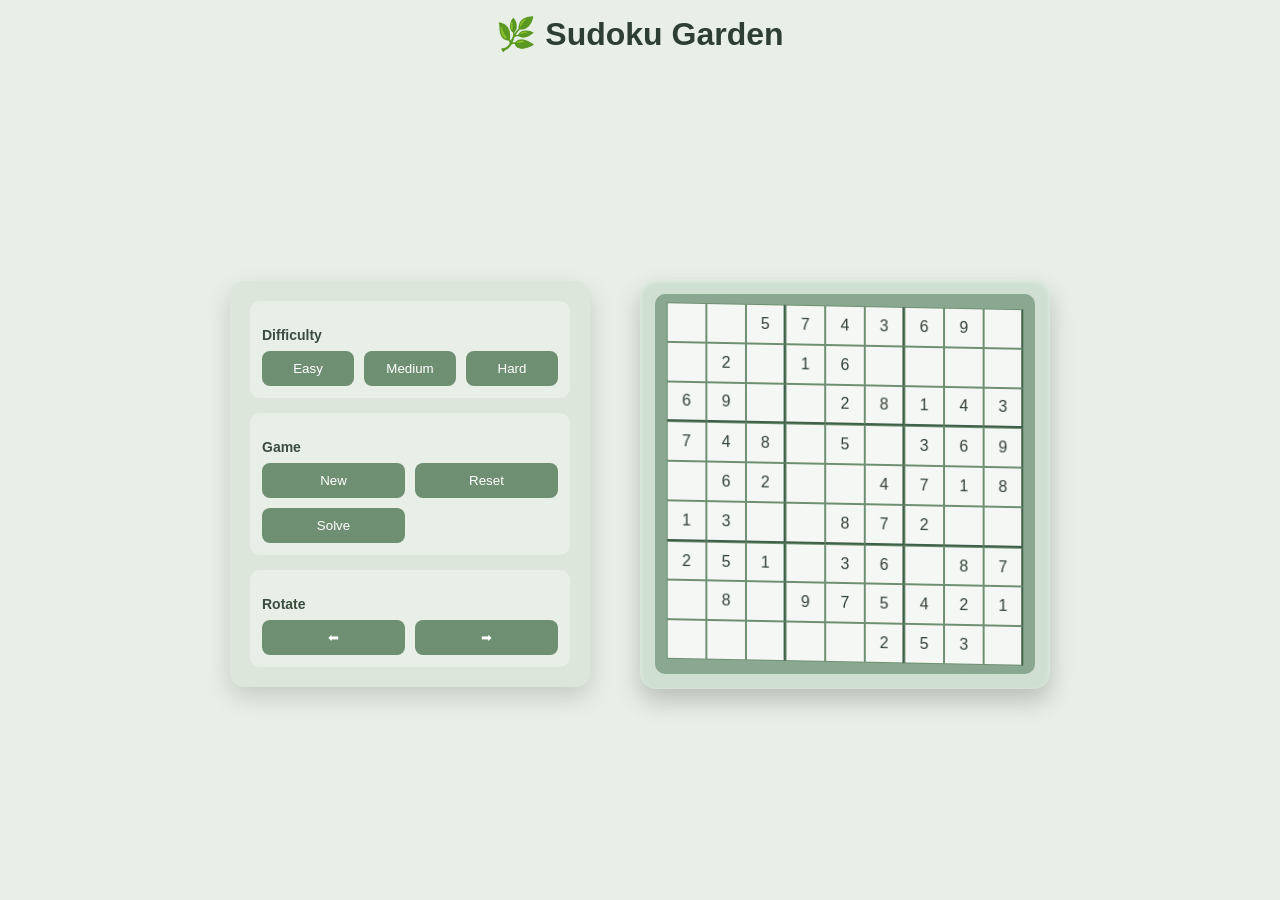
<file: 3D SUDOKU PUZZLE GENERATOR/index.html>
<!DOCTYPE html>
<html lang="en">

<head>
    <meta charset="UTF-8">
    <title>Sudoku Garden</title>
    <link rel="stylesheet" href="style.css">
</head>

<body>

    <h1>🌿 Sudoku Garden</h1>

    <div class="app">

        <!-- PANEL -->
        <div class="panel">

            <div class="panel-section">
                <h3>Difficulty</h3>
                <div class="btn-grid difficulty-grid">
                    <button onclick="generateSudoku('easy')">Easy</button>
                    <button onclick="generateSudoku('medium')">Medium</button>
                    <button onclick="generateSudoku('hard')">Hard</button>
                </div>
            </div>

            <div class="panel-section">
                <h3>Game</h3>
                <div class="btn-grid">
                    <button onclick="generateSudoku(currentLevel)">New</button>
                    <button onclick="resetBoard()">Reset</button>
                    <button onclick="solveBoard()">Solve</button>
                </div>
            </div>

            <div class="panel-section">
                <h3>Rotate</h3>
                <div class="btn-grid">
                    <button onclick="rotateBoard(-10)">⬅</button>
                    <button onclick="rotateBoard(10)">➡</button>
                </div>
            </div>

        </div>

        <!-- BOARD -->
        <div class="board-wrapper">
            <div class="board-shadow"></div>
            <div class="scene">
                <div id="cube"></div>
            </div>
        </div>

    </div>

    <script src="script.js"></script>
</body>

</html>
</file>
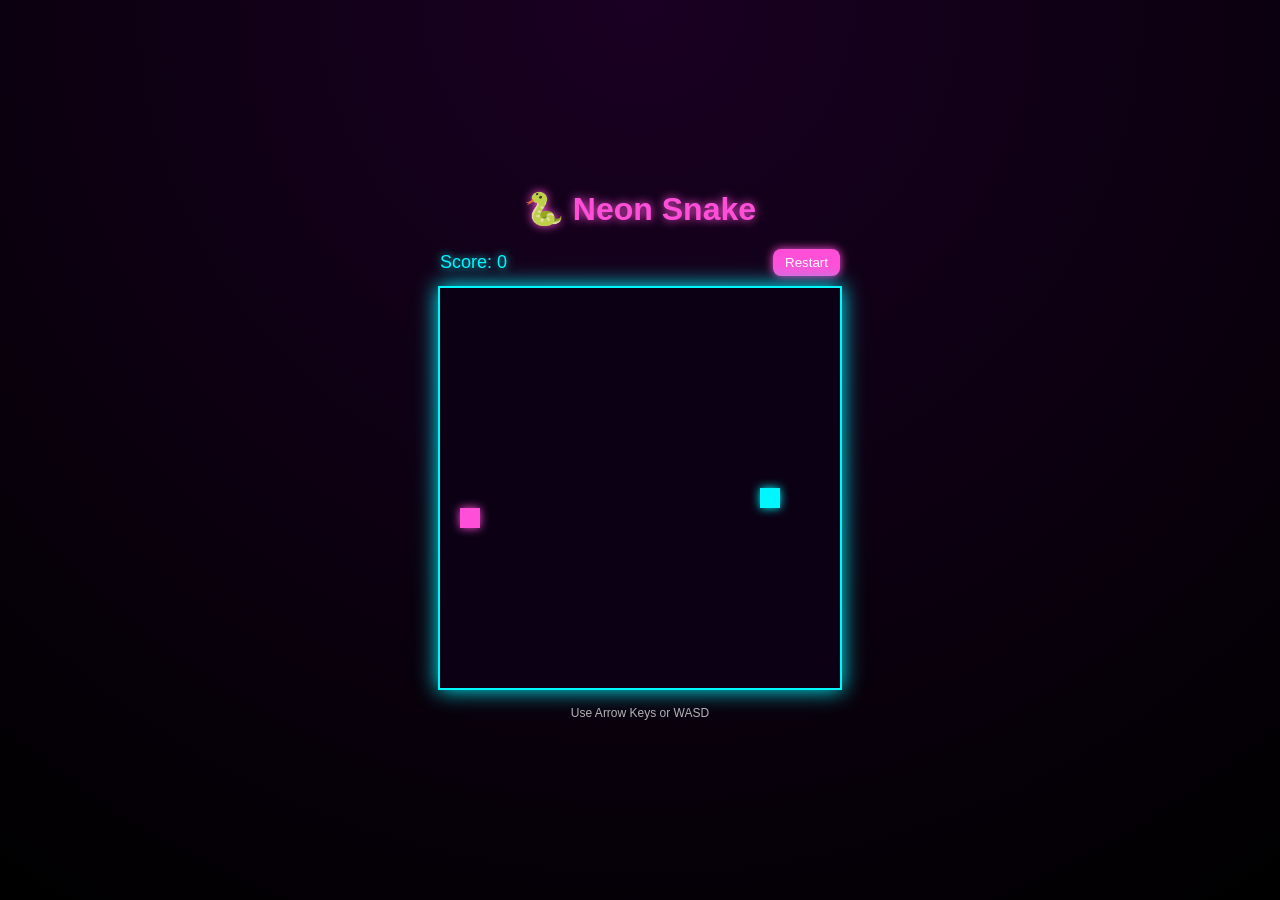
<file: SNAKE GAME/index.html>
<!DOCTYPE html>
<html lang="en">

<head>
    <meta charset="UTF-8" />
    <meta name="viewport" content="width=device-width, initial-scale=1.0" />
    <title>Y2K Snake Game</title>
    <link rel="stylesheet" href="style.css" />
</head>

<body>

    <div class="container">
        <h1>🐍 Neon Snake</h1>

        <div class="hud">
            <div id="score">Score: 0</div>
            <button id="restartBtn">Restart</button>
        </div>

        <canvas id="gameCanvas" width="400" height="400"></canvas>

        <p class="hint">Use Arrow Keys or WASD</p>
    </div>

    <script src="script.js"></script>
</body>

</html>
</file>
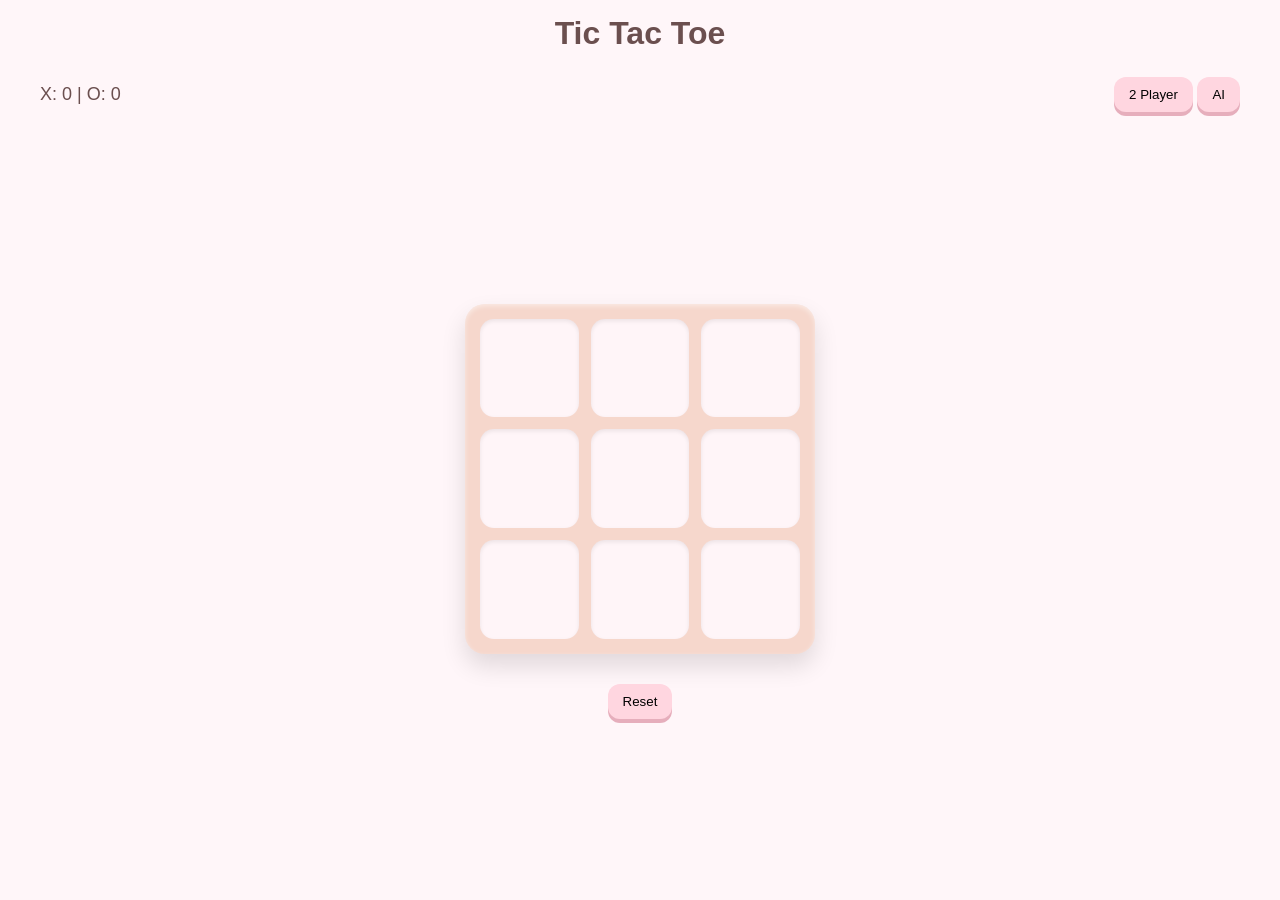
<file: TIC TAC TOE/index.html>
<!DOCTYPE html>
<html lang="en">

<head>
    <meta charset="UTF-8">
    <title>Ice Cream Tic Tac Toe</title>
    <link rel="stylesheet" href="style.css">
</head>

<body>

    <h1> Tic Tac Toe</h1>

    <div class="top-bar">
        <div class="score">
            X: <span id="scoreX">0</span> |
            O: <span id="scoreO">0</span>
        </div>

        <div class="modes">
            <button onclick="setMode('2p')">2 Player</button>
            <button onclick="setMode('ai')">AI</button>
        </div>
    </div>

    <!-- 👇 THIS WRAPPER FIXES YOUR LAYOUT -->
    <div class="board-container">
        <div class="board" id="board"></div>

        <div class="status" id="status"></div>

        <button class="reset" onclick="resetGame()">Reset</button>
    </div>

    <script src="script.js"></script>
</body>

</html>
</file>
<file: 3D SUDOKU PUZZLE GENERATOR/style.css>
/* RESET + FULL SCREEN */
html,
body {
    height: 100%;
    margin: 0;
    font-family: Arial, sans-serif;
    background: #e7efe6;
    color: #2f3e34;
}

/* APP TAKES FULL SCREEN */
body {
    display: flex;
    flex-direction: column;
}

h1 {
    text-align: center;
    margin: 15px 0;
}

/* MAIN LAYOUT */
.app {
    flex: 1;
    /* 👈 fills remaining screen */
    display: flex;
    justify-content: center;
    align-items: center;
    /* 👈 vertically centered */
    gap: 50px;
    padding: 20px;
}

/* PANEL */
.panel {
    background: #dce6db;
    padding: 20px;
    border-radius: 14px;
    box-shadow: 0 10px 25px rgba(0, 0, 0, 0.15);

    width: 320px;
    display: flex;
    flex-direction: column;
    gap: 15px;
}

.panel-section {
    background: #e8efe7;
    padding: 12px;
    border-radius: 10px;
}

.panel-section h3 {
    margin-bottom: 8px;
    font-size: 14px;
    text-align: left;
    color: #3b4d3f;
}

/* BUTTONS */
.btn-grid {
    display: grid;
    grid-template-columns: repeat(2, 1fr);
    gap: 10px;
}

.difficulty-grid {
    grid-template-columns: repeat(3, 1fr);
}

button {
    padding: 10px;
    border: none;
    border-radius: 8px;
    background: #6f8f72;
    color: white;
    cursor: pointer;
    transition: 0.2s;
}

button:hover {
    background: #5a7a5d;
}

/* ===== BOARD LOOK ===== */

/* Outer board frame (light green sides) */
.board-wrapper {
    background: #cfe0d2;
    /* light green */
    padding: 15px;
    border-radius: 16px;
    box-shadow:
        0 12px 25px rgba(0, 0, 0, 0.2),
        inset 0 2px 5px rgba(255, 255, 255, 0.5);
}

/* Inner board (darker playing area) */
.scene {
    background: #8aa891;
    /* darker green */
    padding: 10px;
    border-radius: 10px;
}

/* GRID */
#cube {
    width: 360px;
    height: 360px;
    display: grid;
    grid-template-columns: repeat(9, 1fr);

    transform: rotateX(8deg) rotateY(8deg);
    /* subtle */
}

/* CELLS */
.cell {
    background: #f4f7f4;
    border: 1px solid #6f8f72;
    /* visible borders */
    display: flex;
    align-items: center;
    justify-content: center;
    font-size: 16px;
    cursor: pointer;
    transition: 0.15s;
}

/* HOVER */
.cell:hover {
    background: #e3efe6;
}

/* CLICKED / ACTIVE CELL */
.cell.active {
    background: #cde3d5 !important;
}

/* 3x3 GRID BOLD LINES */
.cell:nth-child(3n) {
    border-right: 2px solid #3f5f4a;
}

.cell:nth-child(n+19):nth-child(-n+27),
.cell:nth-child(n+46):nth-child(-n+54) {
    border-bottom: 2px solid #3f5f4a;
}

/* Active (clicked) */
.cell.active {
    background: #cde3d5 !important;
}

/* Correct */
.cell.correct {
    background: #cfe8d8 !important;
}

/* Wrong */
.cell.wrong {
    background: #f2c7c7 !important;
}
</file>
<file: SNAKE GAME/style.css>
body {
    margin: 0;
    height: 100vh;
    display: flex;
    justify-content: center;
    align-items: center;
    background: radial-gradient(circle at top, #1a0023, #000);
    font-family: Arial, sans-serif;
    color: white;
}

.container {
    text-align: center;
}

h1 {
    color: #ff4fd8;
    text-shadow: 0 0 10px #ff4fd8;
}

canvas {
    background: #0b0014;
    border: 2px solid #00f7ff;
    box-shadow: 0 0 20px #00f7ff;
    margin-top: 10px;
}

.hud {
    display: flex;
    justify-content: space-between;
    align-items: center;
    width: 400px;
    margin: auto;
}

#score {
    font-size: 18px;
    color: #00f7ff;
    text-shadow: 0 0 8px #00f7ff;
}

button {
    background: #ff4fd8;
    border: none;
    padding: 6px 12px;
    color: white;
    cursor: pointer;
    border-radius: 8px;
    box-shadow: 0 0 10px #ff4fd8;
}

button:hover {
    transform: scale(1.05);
}

.hint {
    font-size: 12px;
    opacity: 0.7;
}
</file>
<file: TIC TAC TOE/style.css>
/* FULL SCREEN */
html,
body {
    height: 100%;
    margin: 0;
    font-family: Arial, sans-serif;
    background: #fff6f9;
    /* soft pastel pink */
}

body {
    display: flex;
    flex-direction: column;
}

/* TITLE */
h1 {
    text-align: center;
    margin: 15px 0;
    color: #6b4f4f;
}

/* TOP BAR */
.top-bar {
    display: flex;
    justify-content: space-between;
    padding: 10px 40px;
    align-items: center;
}

/* SCORE */
.score {
    font-size: 18px;
    color: #6b4f4f;
}

/* BUTTONS (ICE CREAM STYLE) */
button {
    background: #ffd6e0;
    /* pastel pink */
    border: none;
    padding: 10px 15px;
    border-radius: 12px;
    cursor: pointer;

    box-shadow: 0 4px #e6aebc;
    transition: 0.1s;
}

button:hover {
    background: #ffc9d6;
}

button:active {
    transform: translateY(2px);
    background: #ffe4ec;
    box-shadow: inset 0 3px 6px #fff;
}

/* CENTER AREA */
.board-container {
    flex: 1;
    display: flex;
    flex-direction: column;
    justify-content: center;
    align-items: center;
}

/* BOARD (FIXED LIGHT CARAMEL) */
.board {
    width: 320px;
    height: 320px;

    display: grid;
    grid-template-columns: repeat(3, 1fr);
    gap: 12px;

    padding: 15px;
    background: #f6d7cc;
    /* 👈 FIXED pastel caramel */

    border-radius: 20px;

    box-shadow:
        0 12px 25px rgba(0, 0, 0, 0.12),
        inset 0 2px 5px rgba(255, 255, 255, 0.5);
}

/* CELLS (CREAMY LIGHT) */
.cell {
    background: #fff5f8;
    /* 👈 lighter, more pastel */
    border-radius: 14px;

    font-size: 40px;
    font-weight: bold;
    color: #6b4f4f;

    display: flex;
    align-items: center;
    justify-content: center;

    cursor: pointer;

    box-shadow: inset 0 2px 4px rgba(0, 0, 0, 0.08);
    transition: 0.2s;
}

.cell:hover {
    background: #ffe4ec;
}

/* STATUS */
.status {
    margin-top: 15px;
    font-size: 20px;
    color: #6b4f4f;
}

/* RESET */
.reset {
    margin-top: 15px;
}
</file>
